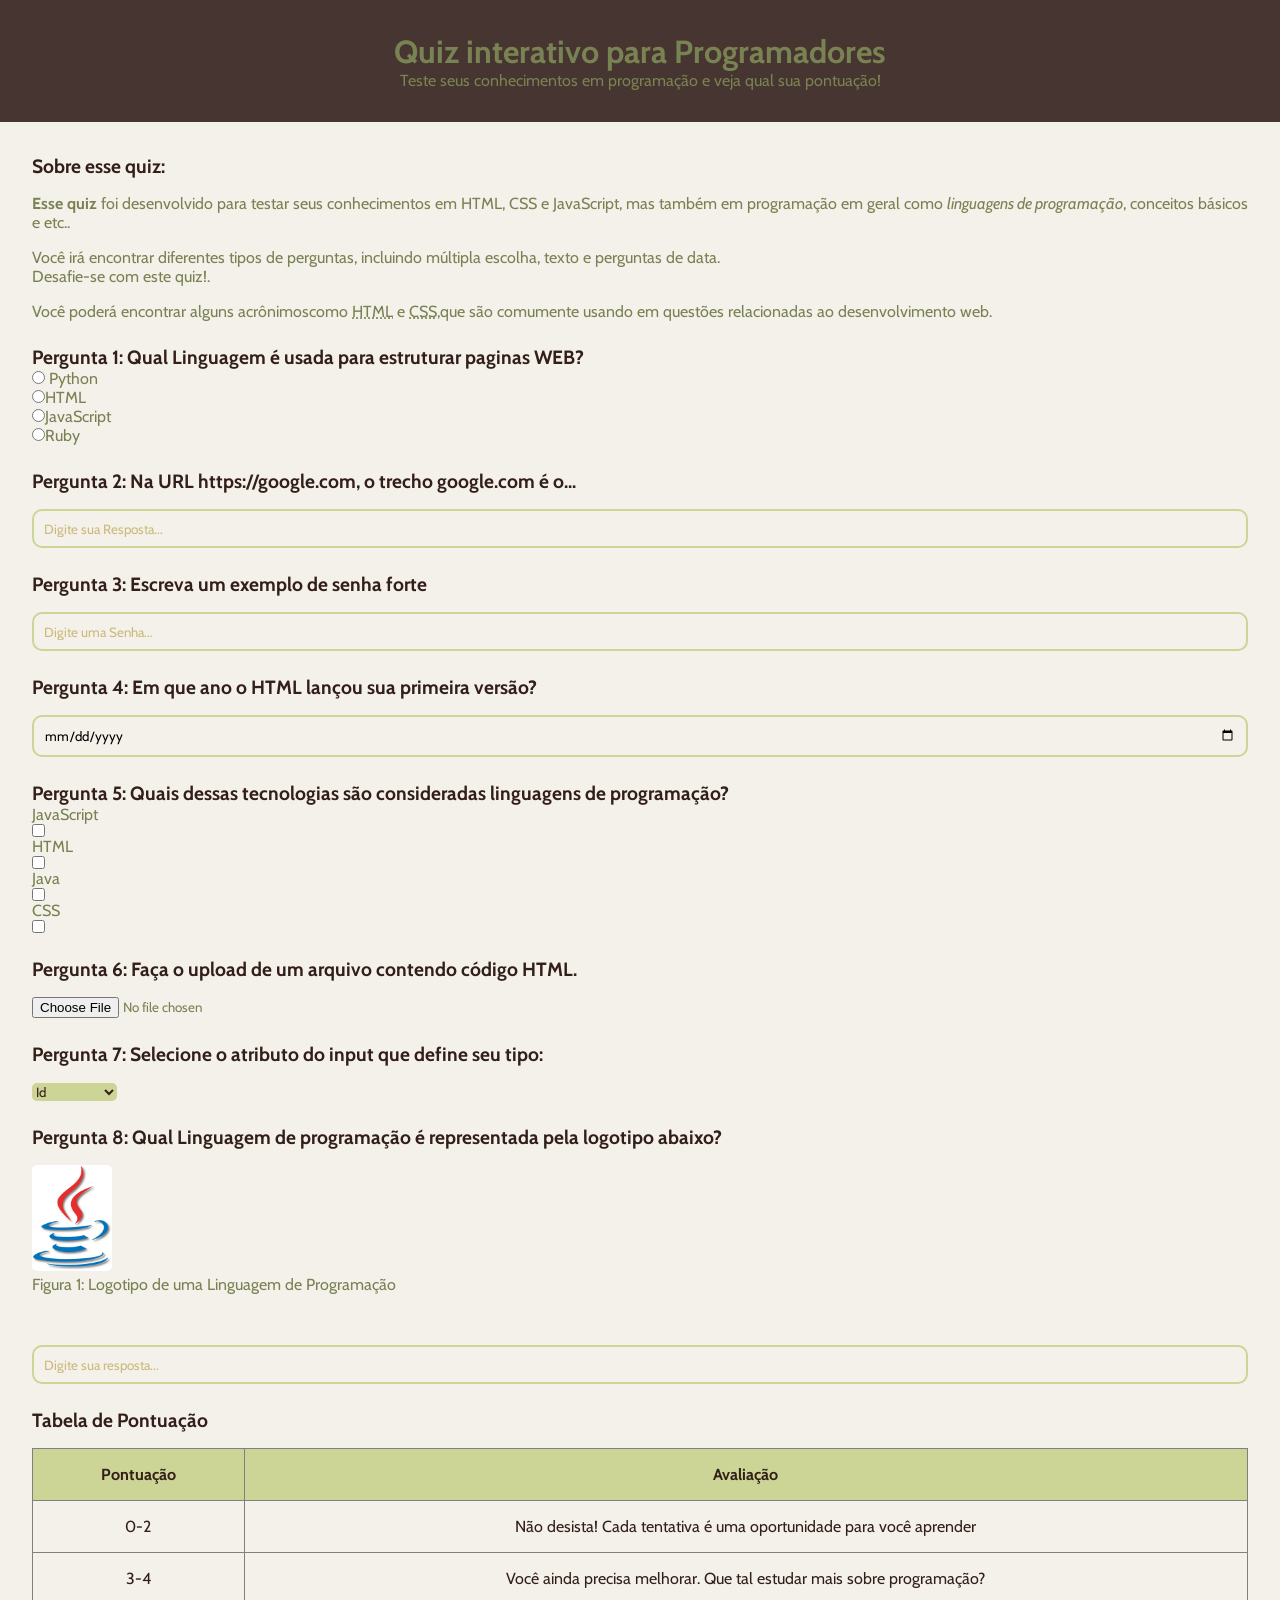
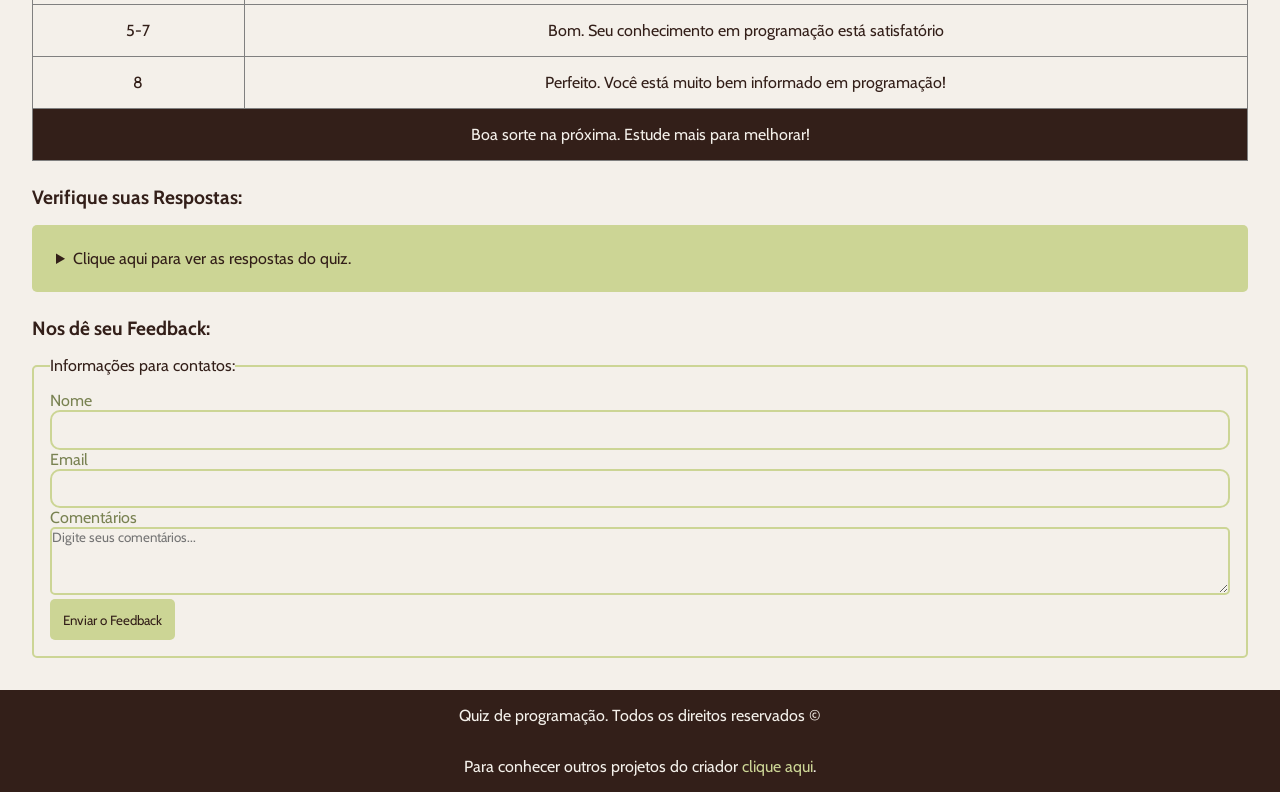
<file: Projetos/Quiz para Programadores/index.html>
<!doctype html>
<html lang="pt-br">
  <head>
    <meta charset="UTF-8" />
    <meta name="viewport" content="width=device-width, initial-scale=1.0" />
    <meta
      name="description"
      content="Um quiz interativo para testar seus conhecimentos!"
    />
    <link rel="stylesheet" href="./src/style.css" />
    <link rel="stylesheet" href="./src/reset.css" />
    <title>Quiz para Programadores</title>
  </head>
  <body>
    <header>
      <h1>Quiz interativo para Programadores</h1>
      <p>Teste seus conhecimentos em programação e veja qual sua pontuação!</p>
    </header>
    <main>
      <!-- Introdução -->
      <section>
        <h2>Sobre esse quiz:</h2>
        <p>
          <strong>Esse quiz</strong> foi desenvolvido para testar seus
          conhecimentos em HTML, CSS e JavaScript, mas também em programação em
          geral como <em>linguagens de programação</em>, conceitos básicos e
          etc..
        </p>
        <p>
          Você irá encontrar diferentes tipos de perguntas, incluindo múltipla
          escolha, texto e perguntas de data. <br />Desafie-se com este quiz!.
        </p>
        <p>
          Você poderá encontrar alguns acrônimoscomo
          <abbr title="HyperText Markup Language">HTML</abbr> e
          <abbr title="Cascading Style Sheets">CSS</abbr>,que são comumente
          usando em questões relacionadas ao desenvolvimento web.
        </p>
      </section>
      <!-- Pergunta 1: Multipla Escolha -->
      <section>
        <form>
          <fieldset>
            <legend>
              <h2>
                Pergunta 1: Qual Linguagem é usada para estruturar paginas WEB?
              </h2>
            </legend>
            <div>
              <input type="radio" value="Python" name="pergunta1" id="p1a" />
              <label for="p1a">Python</label>
            </div>
            <div>
              <input
                type="radio"
                value="HTML"
                name="pergunta1"
                id="p1b"
              /><label for="p1b">HTML</label>
            </div>
            <div>
              <input
                type="radio"
                value="JavaScript"
                name="pergunta1"
                id="p1c"
              /><label for="p1c">JavaScript</label>
            </div>
            <div>
              <input
                type="radio"
                value="Ruby"
                name="pergunta1"
                id="p1d"
              /><label for="p1d">Ruby</label>
            </div>
          </fieldset>
        </form>
      </section>
      <!-- Pergunta 2: Texto -->
      <section>
        <h2>
          Pergunta 2: Na URL https://google.com, o trecho google.com é o...
        </h2>
        <form action="">
          <input
            type="text"
            name="pergunta2"
            id="p2"
            placeholder="Digite sua Resposta..."
          />
        </form>
      </section>
      <!-- Pergunta 3: Senha -->
      <section>
        <h2>Pergunta 3: Escreva um exemplo de senha forte</h2>
        <form action="">
          <input
            type="password"
            name="pergunta3"
            id="p3"
            placeholder="Digite uma Senha..."
          />
        </form>
      </section>
      <!-- Pergunta 4: Data -->
      <section>
        <h2>Pergunta 4: Em que ano o HTML lançou sua primeira versão?</h2>
        <form action=""><input type="date" name="pergunta4" id="p4" /></form>
      </section>
      <!-- Pergunta 5: Seleção Multiplas-->
      <section>
        <form action="">
          <fieldset>
            <legend>
              <h2>
                Pergunta 5: Quais dessas tecnologias são consideradas linguagens
                de programação?
              </h2>
            </legend>
            <label for="p5a">JavaScript</label>
            <input type="checkbox" name="pergunta5" id="p5a" />
            <label for="p5b">HTML</label>
            <input type="checkbox" name="pergunta5" id="p5c" />
            <label for="p5c">Java</label>
            <input type="checkbox" name="pergunta5" id="p5d" />
            <label for="p5d">CSS</label>
            <input type="checkbox" name="pergunta5" id="p5b" />
          </fieldset>
        </form>
      </section>
      <!-- Pergunta 6: Upload de Arquivos-->
      <section>
        <h2>Pergunta 6: Faça o upload de um arquivo contendo código HTML.</h2>
        <form action="">
          <input type="file" name="pergunta6" id="p6" />
        </form>
      </section>
      <!-- Pergunta 7: Menu suspenso -->
      <section>
        <h2>Pergunta 7: Selecione o atributo do input que define seu tipo:</h2>
        <form action="">
          <select name="pergunta7" id="p7">
            <option value="id">Id</option>
            <option value="type">Type</option>
            <option value="placeholder">Placeholder</option>
            <option value="file">File</option>
          </select>
        </form>
      </section>
      <!-- Pergunta 8: Imagem -->
      <section>
        <h2>
          Pergunta 8: Qual Linguagem de programação é representada pela logotipo
          abaixo?
        </h2>
        <figure>
          <img
            src="assets/java1-15165951.png"
            alt="Logotipo de uma Linguagem de Programação"
          />
          <figcaption>
            Figura 1: Logotipo de uma Linguagem de Programação
          </figcaption>
        </figure>
        <br />
        <form action="">
          <input
            type="text"
            name="pergunta8"
            id="p8"
            placeholder="Digite sua resposta..."
          />
        </form>
      </section>
      <!-- Tabela de Pontuação -->
      <section>
        <h2>Tabela de Pontuação</h2>
        <table border="1">
          <thead>
            <tr>
              <th>Pontuação</th>
              <th>Avaliação</th>
            </tr>
          </thead>
          <tbody>
            <tr>
              <td>0-2</td>
              <td>
                Não desista! Cada tentativa é uma oportunidade para você
                aprender
              </td>
            </tr>
            <tr>
              <td>3-4</td>
              <td>
                Você ainda precisa melhorar. Que tal estudar mais sobre
                programação?
              </td>
            </tr>
            <tr>
              <td>5-7</td>
              <td>Bom. Seu conhecimento em programação está satisfatório</td>
            </tr>
            <tr>
              <td>8</td>
              <td>Perfeito. Você está muito bem informado em programação!</td>
            </tr>
          </tbody>
          <tfoot>
            <tr>
              <td colspan="2">
                Boa sorte na próxima. Estude mais para melhorar!
              </td>
            </tr>
          </tfoot>
        </table>
      </section>
      <!-- Lista de Respostas -->
      <section>
        <h2>Verifique suas Respostas:</h2>
        <details>
          <summary>Clique aqui para ver as respostas do quiz.</summary>
          <ol>
            <li>HTML</li>
            <li>Domínio</li>
            <li>S41o@6x</li>
            <li>1991</li>
            <li>JavaScript, Java</li>
            <li>Arquivo deve ter extensão .html</li>
            <li>Type</li>
            <li>Java</li>
          </ol>
        </details>
      </section>
      <!-- Fomulário de Feedback -->
      <section>
        <h2>Nos dê seu Feedback:</h2>
        <form action="">
          <fieldset class="feedback">
            <legend>Informações para contatos:</legend>
            <div>
              <label for="name">Nome</label>
              <input type="text" name="name" id="name" />
            </div>
            <div>
              <label for="email">Email</label>
              <input type="email" name="email" id="email" />
            </div>
            <div>
              <label for="comentarios">Comentários</label><br />
              <textarea
                name="coemntarios"
                id="comentarios"
                rows="4"
                cols="50"
                placeholder="Digite seus comentários..."
              ></textarea>
            </div>
            <button onclick="alert('Feedback Enviado')">
              Enviar o Feedback
            </button>
          </fieldset>
        </form>
      </section>
    </main>
    <footer>
      <p class="paragrafo-footer">
        Quiz de programação. Todos os direitos reservados &copy;
      </p>
      <p class="paragrafo-footer">
        Para conhecer outros projetos do criador
        <a href="https://github.com/Vynizin" target="_blank">clique aqui</a>.
      </p>
    </footer>
  </body>
</html>
</file>
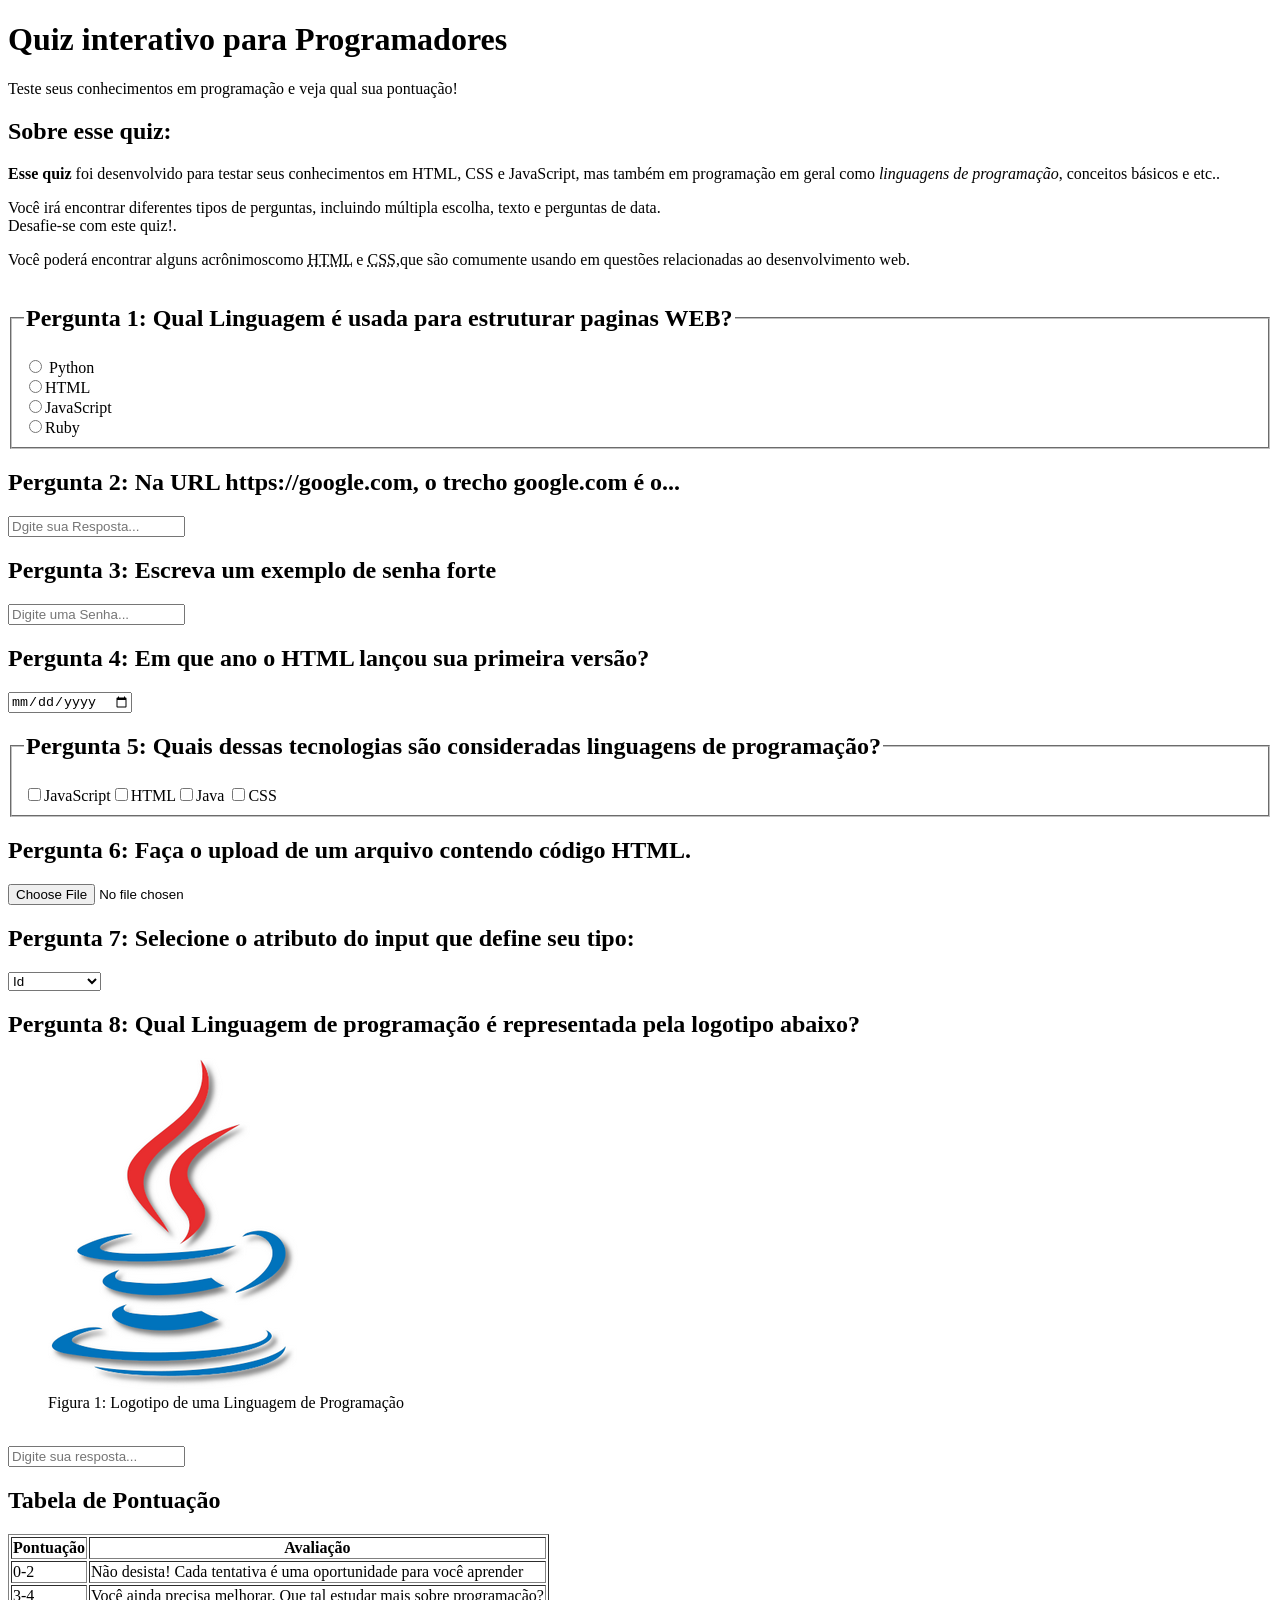
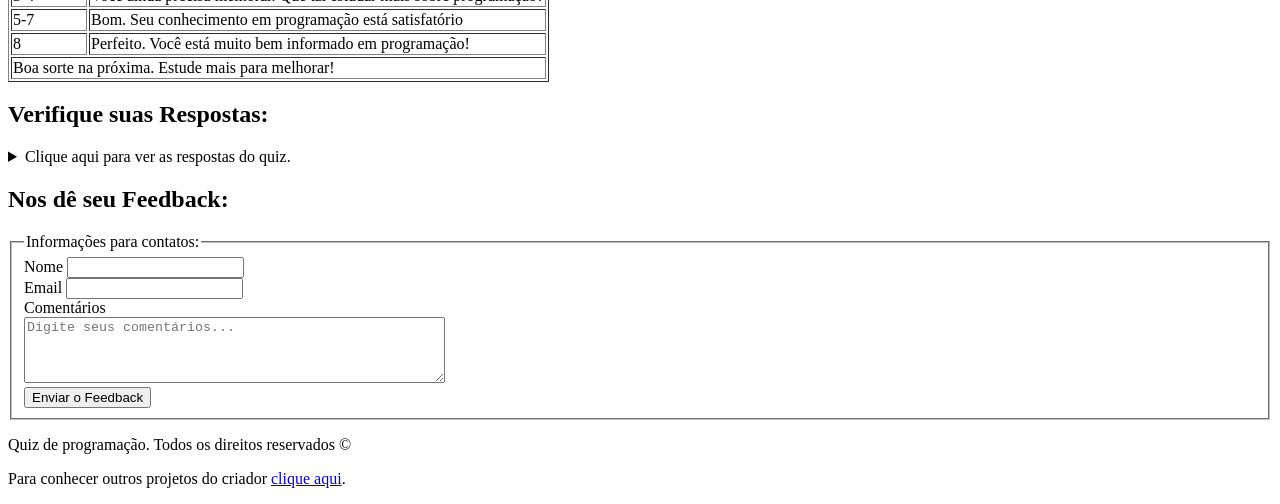
<file: Front-End/Revisão HTML e CSS/Meu_site/index.html>
<!doctype html>
<html lang="pt-br">
  <head>
    <meta charset="UTF-8" />
    <meta name="viewport" content="width=device-width, initial-scale=1.0" />
    <meta
      name="description"
      content="Um quiz interativo para testar seus conhecimentos!"
    />
    <title>Quiz para Programadores</title>
  </head>
  <body>
    <header>
      <h1>Quiz interativo para Programadores</h1>
      <p>Teste seus conhecimentos em programação e veja qual sua pontuação!</p>
    </header>
    <main>
      <!-- Introdução -->
      <section>
        <h2>Sobre esse quiz:</h2>
        <p>
          <strong>Esse quiz</strong> foi desenvolvido para testar seus
          conhecimentos em HTML, CSS e JavaScript, mas também em programação em
          geral como <em>linguagens de programação</em>, conceitos básicos e
          etc..
        </p>
        <p>
          Você irá encontrar diferentes tipos de perguntas, incluindo múltipla
          escolha, texto e perguntas de data. <br />Desafie-se com este quiz!.
        </p>
        <p>
          Você poderá encontrar alguns acrônimoscomo
          <abbr title="HyperText Markup Language">HTML</abbr> e
          <abbr title="Cascading Style Sheets">CSS</abbr>,que são comumente
          usando em questões relacionadas ao desenvolvimento web.
        </p>
      </section>
      <!-- Pergunta 1: Multipla Escolha -->
      <section>
        <form>
          <fieldset>
            <legend>
              <h2>
                Pergunta 1: Qual Linguagem é usada para estruturar paginas WEB?
              </h2>
            </legend>
            <div>
              <input type="radio" value="Python" name="pergunta1" id="p1a" />
              <label for="p1a">Python</label>
            </div>
            <div>
              <input
                type="radio"
                value="HTML"
                name="pergunta1"
                id="p1b"
              /><label for="p1b">HTML</label>
            </div>
            <div>
              <input
                type="radio"
                value="JavaScript"
                name="pergunta1"
                id="p1c"
              /><label for="p1c">JavaScript</label>
            </div>
            <div>
              <input
                type="radio"
                value="Ruby"
                name="pergunta1"
                id="p1d"
              /><label for="p1d">Ruby</label>
            </div>
          </fieldset>
        </form>
      </section>
      <!-- Pergunta 2: Texto -->
      <section>
        <h2>
          Pergunta 2: Na URL https://google.com, o trecho google.com é o...
        </h2>
        <form action="">
          <input
            type="text"
            name="pergunta2"
            id="p2"
            placeholder="Dgite sua Resposta..."
          />
        </form>
      </section>
      <!-- Pergunta 3: Senha -->
      <section>
        <h2>Pergunta 3: Escreva um exemplo de senha forte</h2>
        <form action="">
          <input
            type="password"
            name="pergunta3"
            id="p3"
            placeholder="Digite uma Senha..."
          />
        </form>
      </section>
      <!-- Pergunta 4: Data -->
      <section>
        <h2>Pergunta 4: Em que ano o HTML lançou sua primeira versão?</h2>
        <form action=""><input type="date" name="pergunta4" id="p4" /></form>
      </section>
      <!-- Pergunta 5: Seleção Multiplas-->
      <section>
        <form action="">
          <fieldset>
            <legend>
              <h2>
                Pergunta 5: Quais dessas tecnologias são consideradas linguagens
                de programação?
              </h2>
            </legend>
            <input type="checkbox" name="pergunta5" id="p5a" /><label for="p5a"
              >JavaScript</label
            ><input type="checkbox" name="pergunta5" id="p5b" /><label for="p5b"
              >HTML</label
            ><input type="checkbox" name="pergunta5" id="p5c" /><label for="p5c"
              >Java</label
            >
            <input type="checkbox" name="pergunta5" id="p5d" /><label for="p5d"
              >CSS</label
            >
          </fieldset>
        </form>
      </section>
      <!-- Pergunta 6: Upload de Arquivos-->
      <section>
        <h2>Pergunta 6: Faça o upload de um arquivo contendo código HTML.</h2>
        <form action="">
          <input type="file" name="pergunta6" id="p6" />
        </form>
      </section>
      <!-- Pergunta 7: Menu suspenso -->
      <section>
        <h2>Pergunta 7: Selecione o atributo do input que define seu tipo:</h2>
        <form action="">
          <select name="pergunta7" id="p7">
            <option value="id">Id</option>
            <option value="type">Type</option>
            <option value="placeholder">Placeholder</option>
            <option value="file">File</option>
          </select>
        </form>
      </section>
      <!-- Pergunta 8: Imagem -->
      <section>
        <h2>
          Pergunta 8: Qual Linguagem de programação é representada pela logotipo
          abaixo?
        </h2>
        <figure>
          <img
            src="assets/java1-15165951.png"
            alt="Logotipo de uma Linguagem de Programação"
          />
          <figcaption>
            Figura 1: Logotipo de uma Linguagem de Programação
          </figcaption>
        </figure>
        <br />
        <form action="">
          <input
            type="text"
            name="pergunta8"
            id="p8"
            placeholder="Digite sua resposta..."
          />
        </form>
      </section>
      <!-- Tabela de Pontuação -->
      <section>
        <h2>Tabela de Pontuação</h2>
        <table border="1">
          <thead>
            <tr>
              <th>Pontuação</th>
              <th>Avaliação</th>
            </tr>
          </thead>
          <tbody>
            <tr>
              <td>0-2</td>
              <td>
                Não desista! Cada tentativa é uma oportunidade para você
                aprender
              </td>
            </tr>
            <tr>
              <td>3-4</td>
              <td>
                Você ainda precisa melhorar. Que tal estudar mais sobre
                programação?
              </td>
            </tr>
            <tr>
              <td>5-7</td>
              <td>Bom. Seu conhecimento em programação está satisfatório</td>
            </tr>
            <tr>
              <td>8</td>
              <td>Perfeito. Você está muito bem informado em programação!</td>
            </tr>
          </tbody>
          <tfoot>
            <tr>
              <td colspan="2">
                Boa sorte na próxima. Estude mais para melhorar!
              </td>
            </tr>
          </tfoot>
        </table>
      </section>
      <!-- Lista de Respostas -->
      <section>
        <h2>Verifique suas Respostas:</h2>
        <details>
          <summary>Clique aqui para ver as respostas do quiz.</summary>
          <ol>
            <li>HTML</li>
            <li>Domínio</li>
            <li>S41o@6x</li>
            <li>1991</li>
            <li>JavaScript, Java</li>
            <li>Arquivo deve ter extensão .html</li>
            <li>Type</li>
            <li>Java</li>
          </ol>
        </details>
      </section>
      <!-- Fomulário de Feedback -->
      <section>
        <h2>Nos dê seu Feedback:</h2>
        <form action="">
          <fieldset>
            <legend>Informações para contatos:</legend>
            <div>
              <label for="name">Nome</label>
              <input type="text" name="name" id="name" />
            </div>
            <div>
              <label for="email">Email</label>
              <input type="email" name="email" id="email" />
            </div>
            <div>
              <label for="comentarios">Comentários</label><br />
              <textarea
                name="coemntarios"
                id="comentarios"
                rows="4"
                cols="50"
                placeholder="Digite seus comentários..."
              ></textarea>
            </div>
            <button onclick="alert('Feedback Enviado')">
              Enviar o Feedback
            </button>
          </fieldset>
        </form>
      </section>
    </main>
    <footer>
      <p>Quiz de programação. Todos os direitos reservados &copy;</p>
      <p>
        Para conhecer outros projetos do criador
        <a href="https://github.com/Vynizin" target="_blank">clique aqui</a>.
      </p>
    </footer>
  </body>
</html>
</file>
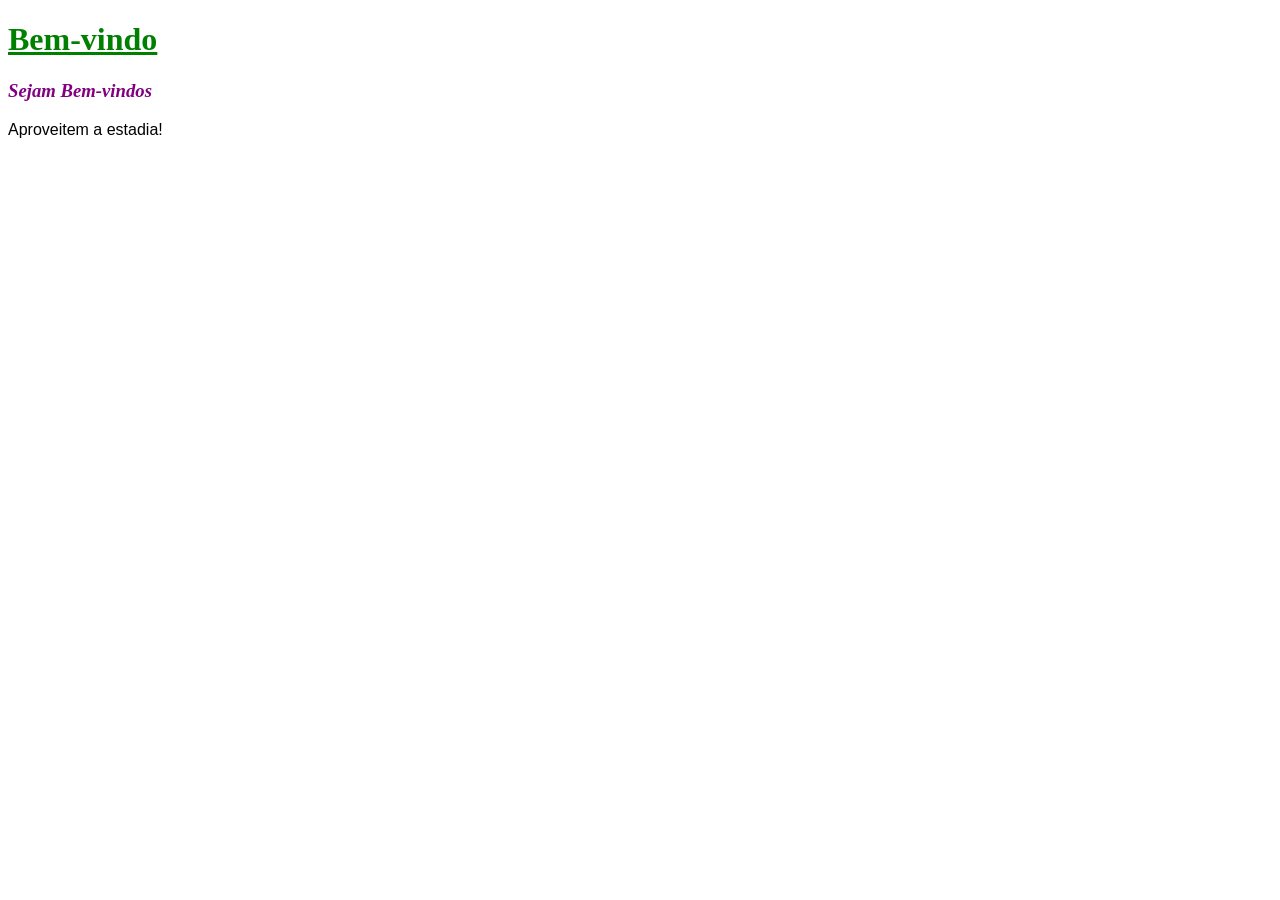
<file: Front-End/Revisão HTML e CSS/Revisão CSS/01/index.html>
<!doctype html>
<html lang="pt-br">
  <head>
    <meta charset="UTF-8" />
    <meta name="viewport" content="width=device-width, initial-scale=1.0" />
    <link rel="stylesheet" href="style.css" />
    <title>CSS</title>
  </head>
  <body>
    <h1>Bem-vindo</h1>
    <h3>Sejam Bem-vindos</h3>
    <p>Aproveitem a estadia!</p>
  </body>
</html>
</file>
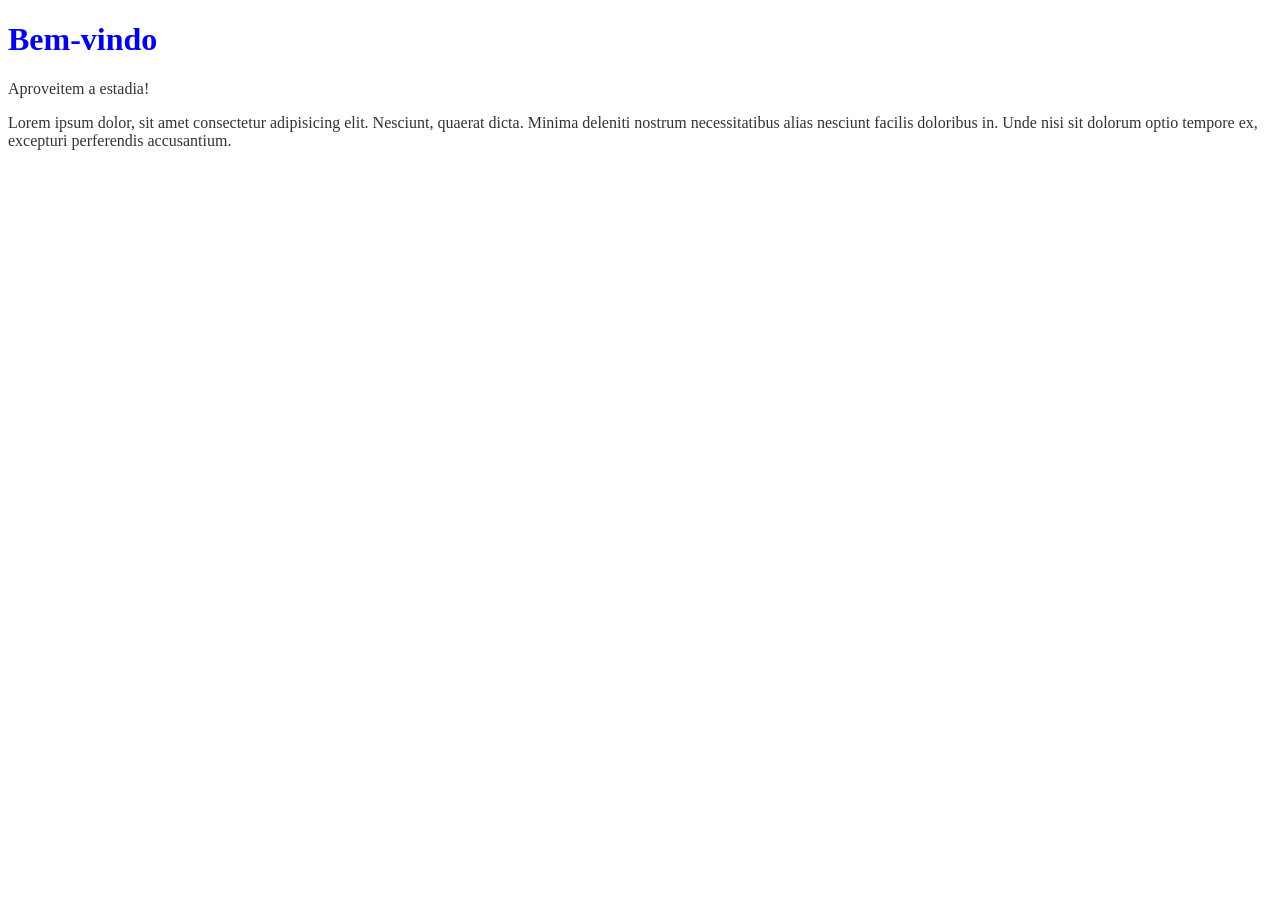
<file: Front-End/Revisão HTML e CSS/Revisão CSS/02/index.html>
<!doctype html>
<html lang="pt-br">
  <head>
    <meta charset="UTF-8" />
    <meta name="viewport" content="width=device-width, initial-scale=1.0" />
    <link rel="stylesheet" href="style.css" />
    <title>CSS</title>
  </head>
  <body>
    <h1 id="id1">Bem-vindo</h1>
    <p class="classeA">Aproveitem a estadia!</p>
    <p class="classeA">
      Lorem ipsum dolor, sit amet consectetur adipisicing elit. Nesciunt,
      quaerat dicta. Minima deleniti nostrum necessitatibus alias nesciunt
      facilis doloribus in. Unde nisi sit dolorum optio tempore ex, excepturi
      perferendis accusantium.
    </p>
  </body>
</html>
</file>
<file: Projetos/Quiz para Programadores/src/style.css>
body {
  background-color: #f4f0ea;
  color: #798252;
  font-weight: 400;
}

header {
  padding: 2rem;
  background-color: #463530;
  text-align: center;
}

main {
  padding: 2rem;
  display: flex;
  flex-direction: column;
  gap: 1.5rem;
}

section {
  display: flex;
  flex-direction: column;
  gap: 1rem;
}

h2 {
  color: #331f19;
  font-size: 1.2rem;
}

fieldset {
  border: none;
}

input[type="radio"],
input[type="checkbox"] {
  accent-color: #ccd595;
}

input[type="text"],
input[type="password"],
input[type="date"],
input[type="email"] {
  width: 100%;
  padding: 0.6rem;
  border: 2px solid #ccd595;
  outline: none;
  border-radius: 10px;
  background-color: transparent;
}

input::placeholder {
  color: #cbba7c;
}

input[type="checkbox"] {
  display: flex;
  flex-direction: column;
}

select {
  cursor: pointer;
  background-color: #ccd595;
  color: #331f19;
  border-radius: 5px;
  border: none;
  outline: none;
}

img {
  width: 5rem;
  border-radius: 5px;
}

table {
  width: 100%;
  border-collapse: collapse;
}

th {
  background-color: #ccd595;
  color: #331f19;
  padding: 1rem;
}

td {
  color: #331f19;
  padding: 1rem;
  text-align: center;
}

tfoot td {
  background-color: #331f19;
  color: #f4f0ea;
}

details {
  background-color: #ccd595;
  border-radius: 5px;
  padding: 1rem;
}

summary {
  color: #331f19;
  margin: 0.5rem;
  cursor: pointer;
}

ol {
  margin-left: 0.5rem;
}

ol li {
  padding: 0.2rem;
}

.feedback {
  border: 2px solid #ccd595;
  border-radius: 5px;
  padding: 1rem;
}

legend {
  color: #331f19;
  padding: 0 0.5;
}

textarea {
  outline: none;
  border-radius: 5px;
  border: 2px solid #ccd595;
  background-color: transparent;
  width: 100%;
}

form fieldset button {
  background-color: #ccd595;
  border: none;
  padding: 0.8rem;
  color: #331f19;
  border-radius: 5px;
  cursor: pointer;
}

button:hover {
  opacity: 0.8;
}

footer {
  background-color: #331f19;
}

.paragrafo-footer {
  color: #f4f0ea;
  padding: 1rem;
  text-align: center;
}

footer a {
  text-decoration: none;
  color: #ccd595;
}
</file>
<file: Front-End/Revisão HTML e CSS/Revisão CSS/01/style.css>
h1 {
  text-decoration: underline;
  font-family: Verdana;
  color: green;
}
h3 {
  font-style: italic;
  font-family: "Comic Sans";
  color: purple;
}

p {
  font-family: Arial;
  color: black;
}
</file>
<file: Front-End/Revisão HTML e CSS/Revisão CSS/02/style.css>
#id1 {
  font-family: Verdana;
  color: blue;
}

.classeA {
  font-family: Tahoma;
  color: #333333;
}

body {
  font-family: Arial;
  color: black;
}
</file>
